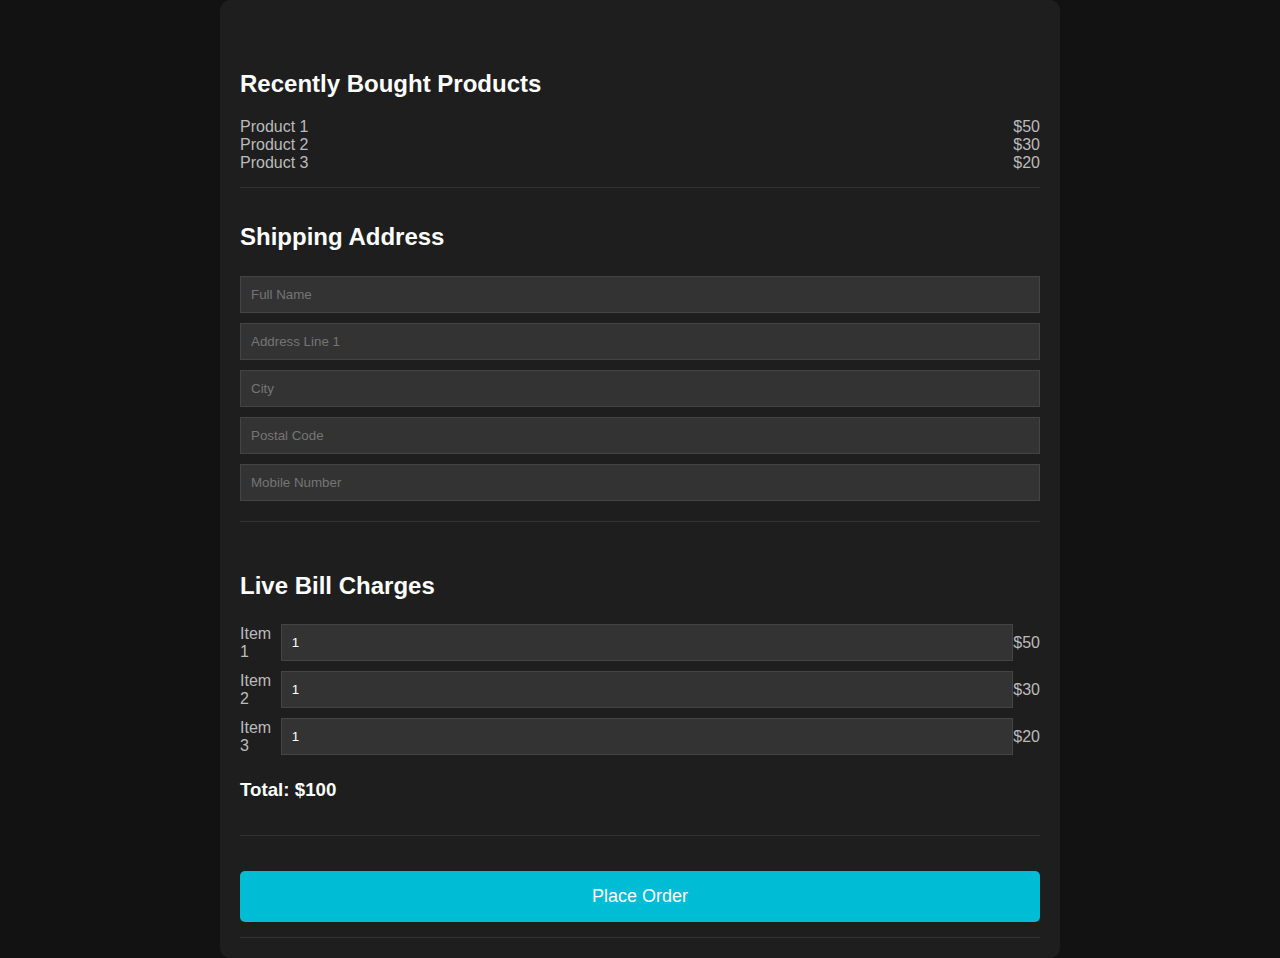
<file: payment copy.html>
<html lang="en">
    <head>
        <meta charset="UTF-8">
        <meta name="viewport" content="width=device-width, initial-scale=1.0">
        <title>Checkout Page - Dark Theme</title>
        <style>
            body { 
                font-family: Arial, sans-serif;
                background-color: #121212;
                color: #fff;
                margin: 0;
                padding: 0;
            }
            .container { 
                max-width: 800px; 
                margin: 0 auto; 
                padding: 20px; 
                background-color: #1e1e1e; 
                border-radius: 10px;
            }
            .section { 
                padding: 15px 0; 
                border-bottom: 1px solid #333; 
            }
            h2, h3 { 
                color: #fff; 
            }
            .product { 
                display: flex; 
                justify-content: space-between; 
                align-items: center;
            }
            input[type="number"], input[type="text"] { 
                width: 100%; 
                padding: 10px; 
                margin: 5px 0; 
                background-color: #333;
                border: 1px solid #444;
                color: #fff;
            }
            .bill, .recent-products { 
                margin-top: 15px; 
            }
            .place-order { 
                background-color: #00bcd4; 
                color: white; 
                padding: 15px; 
                text-align: center; 
                font-size: 18px; 
                cursor: pointer; 
                border-radius: 5px; 
                margin-top: 20px;
            }
            .place-order:hover { 
                background-color: #0097a7; 
            }
            .product span { 
                color: #bbb;
            }
        </style>
    </head>
    <body>
        <div class="container">
            <!-- Recently Bought Products Section -->
            <div class="section recent-products">
                <h2>Recently Bought Products</h2>
                <div class="product">
                    <span>Product 1</span>
                    <span>$50</span>
                </div>
                <div class="product">
                    <span>Product 2</span>
                    <span>$30</span>
                </div>
                <div class="product">
                    <span>Product 3</span>
                    <span>$20</span>
                </div>
            </div>
    
            <!-- Shipping Address Section -->
            <div class="section">
                <h2>Shipping Address</h2>
                <input type="text" placeholder="Full Name">
                <input type="text" placeholder="Address Line 1">
                <input type="text" placeholder="City">
                <input type="text" placeholder="Postal Code">
                <input type="text" placeholder="Mobile Number">
            </div>
    
            <!-- Bill Calculation Section -->
            <div class="section bill">
                <h2>Live Bill Charges</h2>
                <div class="product">
                    <span>Item 1</span>
                    <input type="number" min="0" value="1" onchange="updateBill()" data-price="50">
                    <span>$50</span>
                </div>
                <div class="product">
                    <span>Item 2</span>
                    <input type="number" min="0" value="1" onchange="updateBill()" data-price="30">
                    <span>$30</span>
                </div>
                <div class="product">
                    <span>Item 3</span>
                    <input type="number" min="0" value="1" onchange="updateBill()" data-price="20">
                    <span>$20</span>
                </div>
                <h3>Total: $<span id="total">100</span></h3>
            </div>
    
            <!-- Place Order Button -->
            <div class="section">
                <div class="place-order">Place Order</div>
            </div>
        </div>
    
        <script>
            function updateBill() {
                const products = document.querySelectorAll('.bill .product');
                let total = 0;
                products.forEach(product => {
                    const price = product.querySelector('input').dataset.price;
                    const quantity = product.querySelector('input').value;
                    total += price * quantity;
                });
                document.getElementById('total').textContent = total;
            }
        </script>
    </body>
    </html>
</file>
